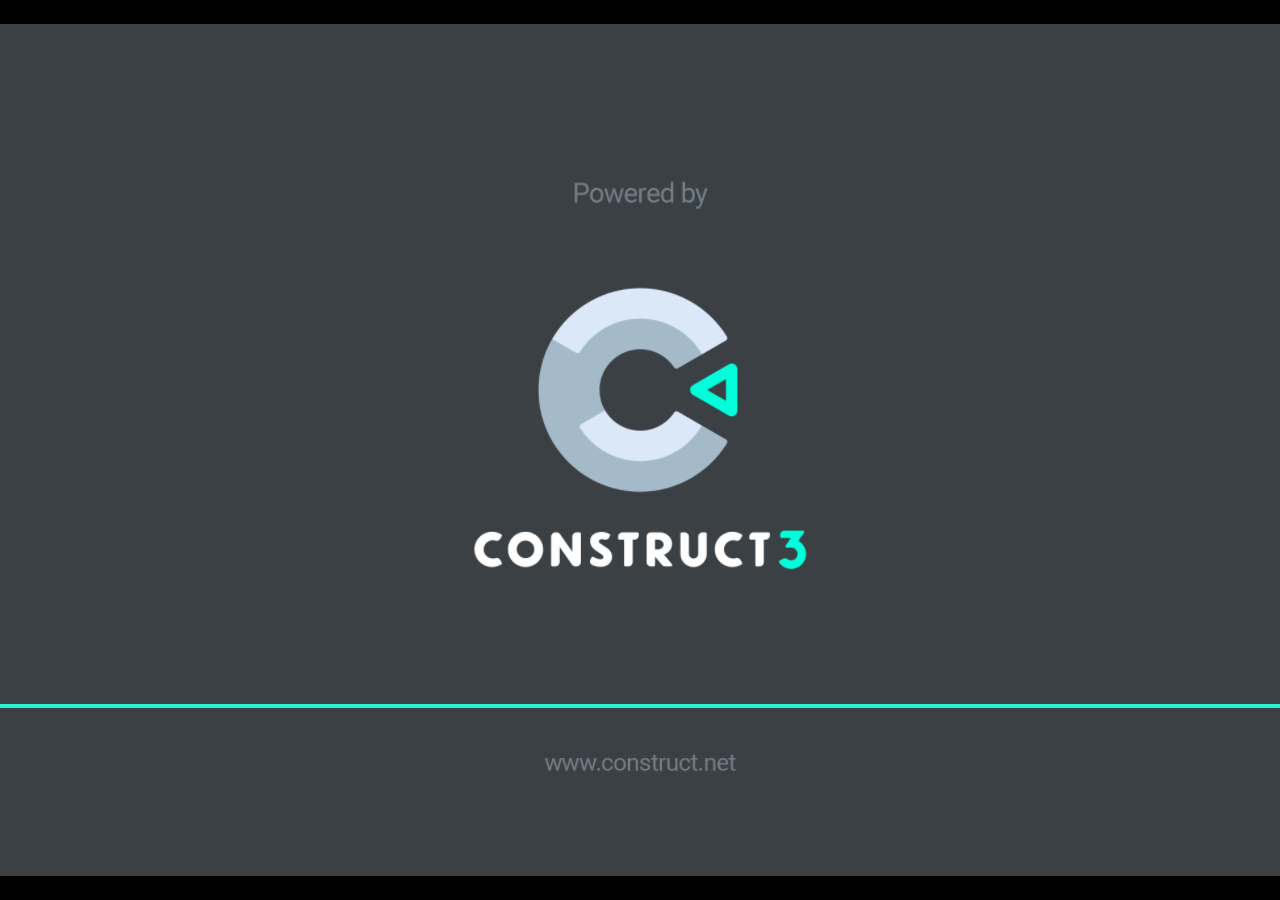
<file: jogo projeto/index.html>
<!DOCTYPE html>
<html>
<head>
    <meta charset="UTF-8">
	<title>jogo projeto</title>
	<meta name="viewport" content="width=device-width, initial-scale=1.0, maximum-scale=1.0, minimum-scale=1.0, user-scalable=no">
	
	<!-- Made with Construct, the game and app creator :: https://www.construct.net -->
	<meta name="generator" content="Scirra Construct">



	<link rel="manifest" href="appmanifest.json">
	<link rel="apple-touch-icon" sizes="128x128" href="icons/icon-128.png">
	<link rel="apple-touch-icon" sizes="256x256" href="icons/icon-256.png">
	<link rel="apple-touch-icon" sizes="512x512" href="icons/icon-512.png">
	<link rel="icon" type="image/png" href="icons/icon-512.png">

	<link rel="stylesheet" href="style.css">



</head> 
 
<body>

	

<script>
if (location.protocol.substr(0, 4) === "file")
{
	alert("Web exports won't work until you upload them. (When running on the file: protocol, browsers block many features from working for security reasons.)");
}
</script>
	
	<noscript>
		<div id="notSupportedWrap">
			<h2 id="notSupportedTitle">This content requires JavaScript</h2>
			<p class="notSupportedMessage">JavaScript appears to be disabled. Please enable it to view this content.</p>
		</div>
	</noscript>
	<script src="scripts/modernjscheck.js"></script>
	<script src="scripts/supportcheck.js"></script>
	<script src="scripts/offlineclient.js" type="module"></script>
	<script src="scripts/main.js" type="module"></script>
	<script src="scripts/register-sw.js" type="module"></script>

</body> 
</html>
</file>
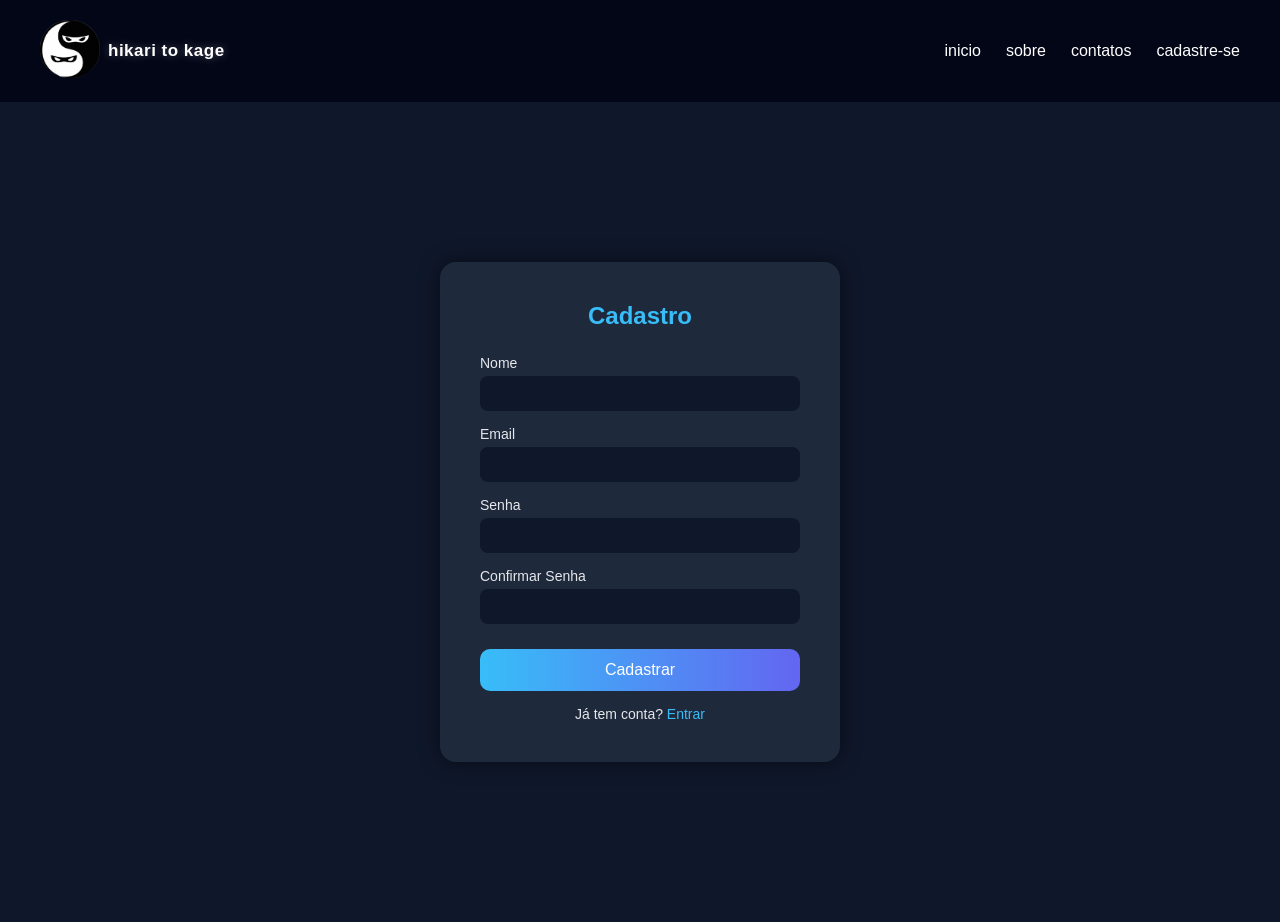
<file: cadastro.html>
<!DOCTYPE html>
<html lang="pt-BR">
<head>
    <meta charset="UTF-8">
    <meta name="viewport" content="width=device-width, initial-scale=1.0">
    <link rel="icon" href="site/imagens/logp.png">
    <title>Hikari to kage, ninja no monogatar</title>
    <link rel="stylesheet" href="site/css/style-cadastro.css">
</head>

<body>

    <header>
        <div class="logo">
                <a href="index.html">
            <img src="site/imagens/logp.png" alt="logo do jogo">
            </a>

             <button class="menu-toggle" onclick="toggleMenu()">☰</button>

             <a href="index.html" class="logo-link">
                    <span class="logo-text">hikari to kage</span>
                </a>
        </div>
        <nav class="nav">
        <ul class="lista-do-nav">
        <li><a href="index.html">inicio</a></li>
        <li><a href="sobre.html">sobre</a></li>
        <li><a href="index.html#contatos">contatos</a></li>
        <li><a href="cadastro.html">cadastre-se</a></li>
    </ul>
</nav>
    </header>

    <div class="container">
        <div class="form-box">
            <h2>Cadastro</h2>

            <form>
                <div class="input-group">
                    <label>Nome</label>
                    <input type="text" required>
                </div>

                <div class="input-group">
                    <label>Email</label>
                    <input type="email" required>
                </div>

                <div class="input-group">
                    <label>Senha</label>
                    <input type="password" required>
                </div>

                <div class="input-group">
                    <label>Confirmar Senha</label>
                    <input type="password" required>
                </div>

                <button class="btn">Cadastrar</button>
            </form>

            <div class="footer-text">
                Já tem conta? <a href="login.html">Entrar</a>
            </div>
        </div>
    </div>
<script>
function toggleMenu() {
    const menu = document.querySelector(".lista-do-nav");
    menu.classList.toggle("ativar");
}
</script>
</body>
</html>
</file>
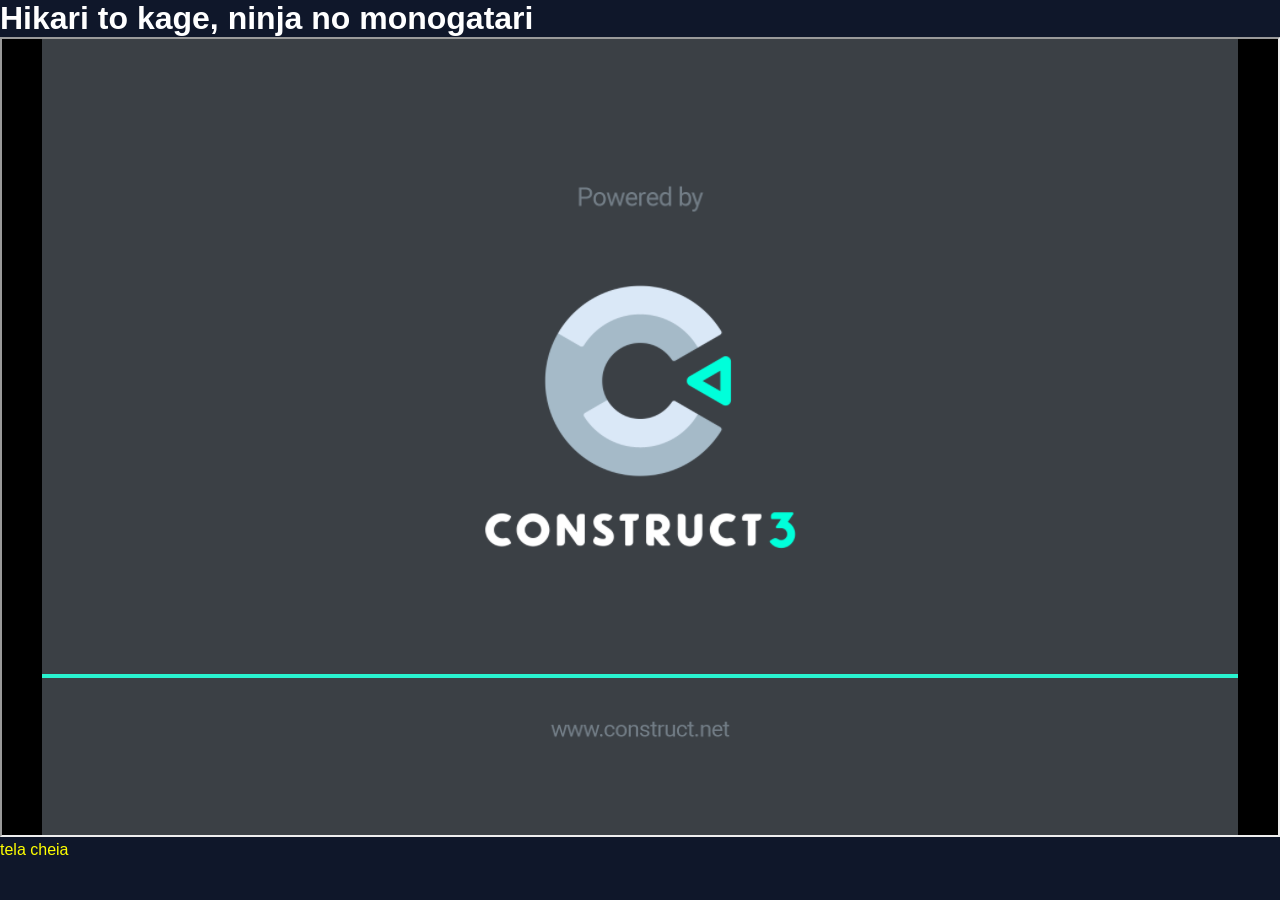
<file: jogo.html>
<!DOCTYPE html>
<html lang="pt_BR">
<head>
    <meta charset="UTF-8">
    <meta name="viewport" content="width=device-width, initial-scale=1.0">
    <title>Hikari to kage, ninja no monogatar</title>
    <link rel="icon" href="site/imagens/logp.png">
    <link rel="stylesheet" href="site/css/style-2.css">
</head>
<body>
    <h1>Hikari to kage, ninja no monogatari</h1>
    <iframe width="100%" height="800px" src="jogo projeto/index.html"></iframe>
    <p>
        <a href="jogo projeto/index.html" target="_blank">
            tela cheia
        </a>
    </p>
</body>
</html>
</file>
<file: jogo projeto/style.css>
html, body {
	padding: 0;
	margin: 0;
	overflow: hidden;
	height: 100%;
}

body {
	background: #000000;
	color: white;
}

input[type="file"] {
	color: black;
}

/* for scaling checkboxes according to the font size */
.c3-auto-size-checkbox {
	font-size: 1em;
	width: 1em;
	height: 1em;
	vertical-align: bottom;
	margin: 0.1em 0.25em;
}

html, body, canvas {
	touch-action-delay: none;
	touch-action: none;
}

canvas, .c3htmlwrap {
	position: absolute;
}

.c3htmlwrap {
	contain: strict;
}

.c3overlay {
	pointer-events: none;
}

.c3htmlwrap[interactive] > * {
	pointer-events: auto;
}

/* HACK - work around elements being selectable only in iOS WKWebView for some reason */
html[ioswebview] .c3htmlwrap,
html[ioswebview] canvas {
	-webkit-user-select: none;
	user-select: none;
}

html[ioswebview] .c3htmlwrap > * {
	-webkit-user-select: auto;
	user-select: auto;
}

#notSupportedWrap {
	margin: 2em auto 1em auto;
	width: 75%;
	max-width: 45em;
	border: 2px solid #aaa;
	border-radius: 1em;
	padding: 2em;
	background-color: #f0f0f0;
	font-family: "Segoe UI", Frutiger, "Frutiger Linotype", "Dejavu Sans", "Helvetica Neue", Arial, sans-serif;
	color: black;
}

#notSupportedTitle {
	font-size: 1.8em;
}

.notSupportedMessage {
	font-size: 1.2em;
}

.notSupportedMessage em {
	color: #888;
}

/* bbcode styles */
.bbCodeH1 {
	font-size: 2em;
	font-weight: bold;
}

.bbCodeH2 {
	font-size: 1.5em;
	font-weight: bold;
}

.bbCodeH3 {
	font-size: 1.25em;
	font-weight: bold;
}

.bbCodeH4 {
	font-size: 1.1em;
	font-weight: bold;
}

.bbCodeItem::before {
	content: " • ";
}

/* For text icons converted to HTML: size the height to the line height
   preserving the aspect ratio. Also add position: relative as that allows
   just adding a 'top' style for the iconoffsety style. */
.c3-text-icon {
	height: 1em;
	width: auto;
	position: relative;
}

/* screen reader text */
.c3-screen-reader-text {
	position: absolute;
	width: 1px;
    height: 1px;
    overflow: hidden;
    clip: rect(1px, 1px, 1px, 1px);
}
</file>
<file: site/css/style-cadastro.css>
* {
    margin: 0;
    padding: 0;
    box-sizing: border-box;
}

body {
    font-family: Arial, Helvetica, sans-serif;
    background-color: #0f172a;
    color: #e5e7eb;
}

header {
    display: flex;
    justify-content: space-between;
    align-items: center;
    padding: 20px 40px;
    background-color: #020617;
}

.logo img {
    width: 60px;
}

.logo {
    display: flex;
    align-items: center;
    gap: 8px;
}

.logo-link {
    text-decoration: none;
}

.logo-text {
    font-size: 17px;
    color: #ffffff;
    font-weight: bold;
    white-space: nowrap;
    letter-spacing: 0.5px;
    text-transform: lowercase;
    text-shadow: 0 0 10px rgba(255, 255, 255, 0.3);
}

.lista-do-nav {
    display: flex;
    list-style: none;
    align-items: center;
}

.lista-do-nav li {
    margin-left: 25px;
}

.lista-do-nav a {
    text-decoration: none;
    color: #ffffff; 
    font-size: 16px;
    transition: 0.3s;
}

nav a:hover {
    color: #38bdf8;
}

.container {
    display: flex;
    justify-content: center;
    align-items: center;
    height: calc(100vh - 80px);
}

.form-box {
    background-color: #1e293b;
    padding: 40px;
    border-radius: 16px;
    width: 400px;
    box-shadow: 0 0 20px rgba(0,0,0,0.5);
}

.form-box h2 {
    text-align: center;
    margin-bottom: 25px;
    color: #38bdf8;
}

.input-group {
    margin-bottom: 15px;
}

.input-group label {
    display: block;
    margin-bottom: 5px;
    font-size: 14px;
}

.input-group input {
    width: 100%;
    padding: 10px;
    border-radius: 8px;
    border: none;
    outline: none;
    background-color: #0f172a;
    color: white;
}

.input-group input:focus {
    border: 1px solid #38bdf8;
}

.btn {
    width: 100%;
    padding: 12px;
    margin-top: 10px;
    border: none;
    border-radius: 10px;
    background: linear-gradient(90deg, #38bdf8, #6366f1);
    color: white;
    font-size: 16px;
    cursor: pointer;
    transition: 0.3s;
}

.btn:hover {
    transform: scale(1.05);
}

.footer-text {
    text-align: center;
    margin-top: 15px;
    font-size: 14px;
}

.footer-text a {
    color: #38bdf8;
    text-decoration: none;
}
.menu-toggle {
    display: none;
    font-size: 28px;
    background: none;
    border: none;
    color: white;
    cursor: pointer;
}@media (max-width: 768px) {

    header {
        flex-direction: column;
        align-items: flex-start;
        position: relative;
    }

    .logo {
        width: 100%;
        justify-content: space-between;
    }

    .menu-toggle {
        display: block;
    }

    .lista-do-nav {
        display: none;
        flex-direction: column;
        width: 100%;
        background: #020617;
        position: absolute;
        top: 100%;
        left: 0;
        padding: 15px 0;
    }

    .lista-do-nav.ativar {
        display: flex;
    }

    .lista-do-nav li {
        text-align: center;
        margin: 10px 0;
    }

    .lista-do-nav a {
        display: block;
        padding: 10px;
    }

    .form-box {
        width: 90%;
        padding: 25px;
    }

    .container {
        padding: 20px;
        height: auto;
    }
}
</file>
<file: site/css/style-2.css>
* {
  margin: 0;
  padding: 0;
  box-sizing: border-box;
  font-family: Arial, sans-serif;
}

body {
  background:  #0f172a;;
  height: 100vh;
  color: white;
}
a {
text-decoration: none;
color:yellow
}
</file>
